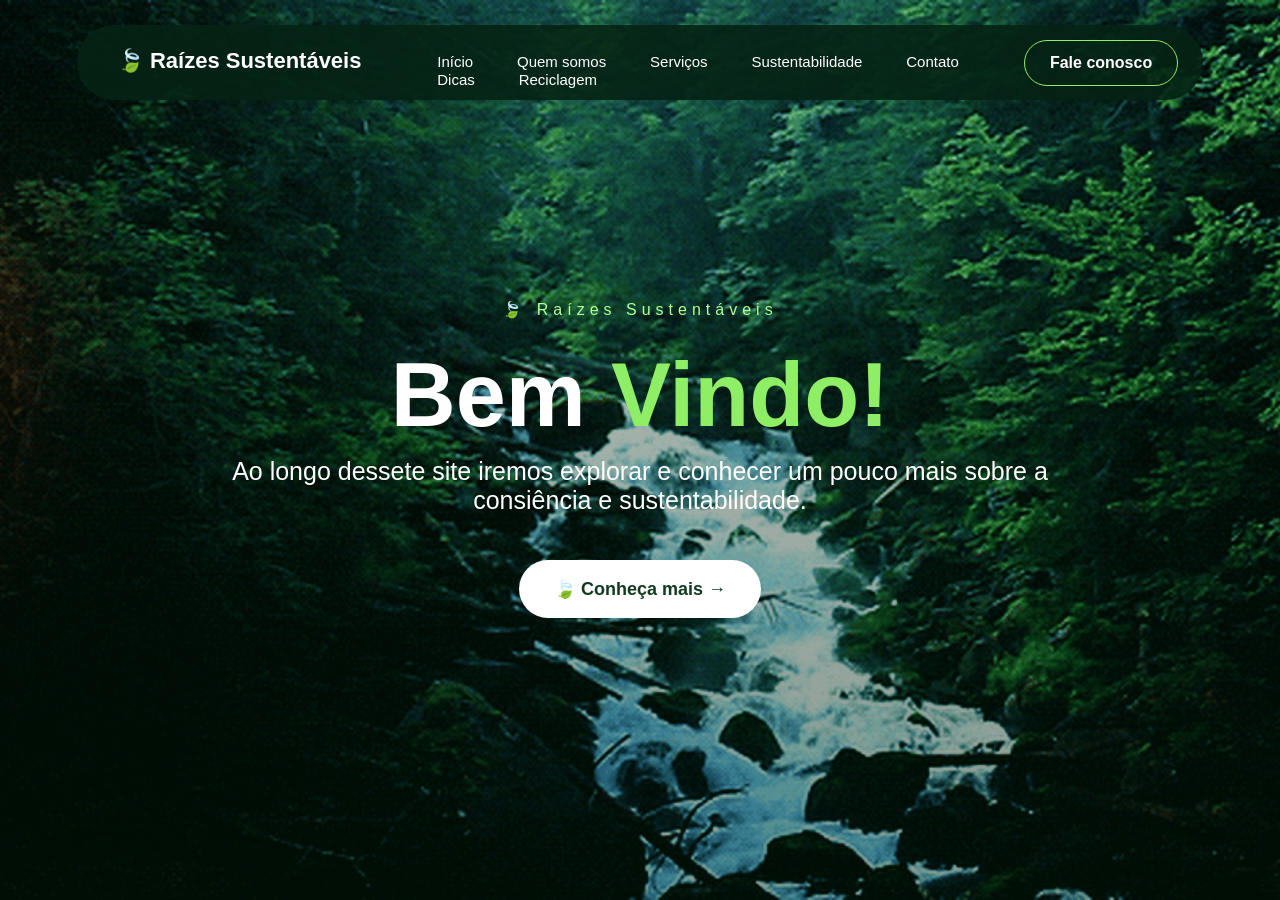
<file: index.html>
<!DOCTYPE html>
<html lang="pt-br">

<head>
    <meta charset="UTF-8">
    <title>Raízes Sustentáveis</title>
    <link rel="stylesheet" href="style.css">
</head>

<body>

    <div class="inicio">

        <div class="menu">

            <div class="logo">
                🍃 Raízes Sustentáveis
            </div>

            <div class="links">
                <a href="index.html">Início</a><!-- dicas sobre como manter a saude no hambiente no dia a dia   -->
                <a href="QuemSomos.html">Quem somos</a>  <!-- quem somos vulgo sobre nos   -->
                <a href="Servicos.html">Serviços</a><!-- serviços q oferecemos   -->
                <a href="Sustemtabilidade.html">Sustentabilidade</a> <!--    -->
                <a href="contatos.html">Contato</a><!-- dicas sobre como manter a saude no hambiente no dia a dia   -->
                <a href="Dicas.html">Dicas</a>   <!-- dicas sobre como manter a saude no hambiente no dia a dia   -->
                <a href="Reciclagem.html">Reciclagem</a><!--    -->
            </div>

            <div class="botao-contato">
                <a href="Falecomnoix.html">Fale conosco</a>
            </div>

        </div>


        <div class="conteudo">

            <p class="nome">🍃 Raízes Sustentáveis</p>

            <h1>
                Bem <span>Vindo!</span>
            </h1>

            <p class="descricao">
                Ao longo dessete site iremos explorar e conhecer um pouco mais sobre a consiência e sustentabilidade.
            </p>

            <a class="botao" href="#">
                🍃 Conheça mais →
            </a>

        </div>

    </div>

</body>

</html>
</file>
<file: style.css>
* {
    margin: 0px;
    padding: 0px;
}

body {
    font-family: Arial, sans-serif;
}


/* FUNDO */

.inicio {
    width: 100%;
    height: 900px;

    background-image:
        linear-gradient(
            rgba(0, 30, 10, 0.25),
            rgba(0, 30, 10, 0.45)
        ),
        url("floresta_fundo.gif");

    background-size: cover;
    background-position: center;
}


/* MENU */

.menu {
    position: relative;

    width: 88%;
    height: 75px;

    top: 25px;
    left: 6%;

    background-color: rgba(5, 35, 20, 0.90);

    border-radius: 40px;
}


/* LOGO */

.logo {
    position: absolute;

    left: 40px;
    top: 23px;

    color: white;
    font-size: 22px;
    font-weight: bold;
}


/* LINKS */

.links {
    position: absolute;

    width: 50%;
    left: 32%;
    top: 28px;
}

.links a {
    color: white;

    text-decoration: none;

    margin-right: 7%;

    font-size: 15px;
}

.links a:hover {
    color: #8eee65;
}


/* BOTÃO FALE CONOSCO */

.botao-contato {
    position: absolute;

    right: 25px;
    top: 15px;

    border: 1px solid #8eee65;

    border-radius: 30px;

    padding: 13px 25px;
}

.botao-contato a {
    color: white;

    text-decoration: none;

    font-weight: bold;
}


/* CONTEÚDO PRINCIPAL */

.conteudo {
    position: absolute;

    width: 70%;

    top: 300px;
    left: 15%;

    text-align: center;

    color: white;
}


/* MONTEIRO AMBIENTAL */

.nome {
    font-size: 16px;

    letter-spacing: 5px;

    margin-bottom: 25px;

    color: #b6ff96;
}


/* TÍTULO */

.conteudo h1 {
    font-size: 90px;

    margin-bottom: 10px;
}

.conteudo h1 span {
    color: #8eee65;
}


/* DESCRIÇÃO */

.descricao {
    font-size: 25px;

    margin-bottom: 45px;
}


/* BOTÃO CONHEÇA MAIS */

.botao {
    display: inline-block;

    background-color: white;

    color: #123c20;

    text-decoration: none;

    font-size: 18px;
    font-weight: bold;

    padding: 18px 35px;

    border-radius: 35px;
}

.botao:hover {
    background-color: #8eee65;

    color: #123c20;
}
</file>
